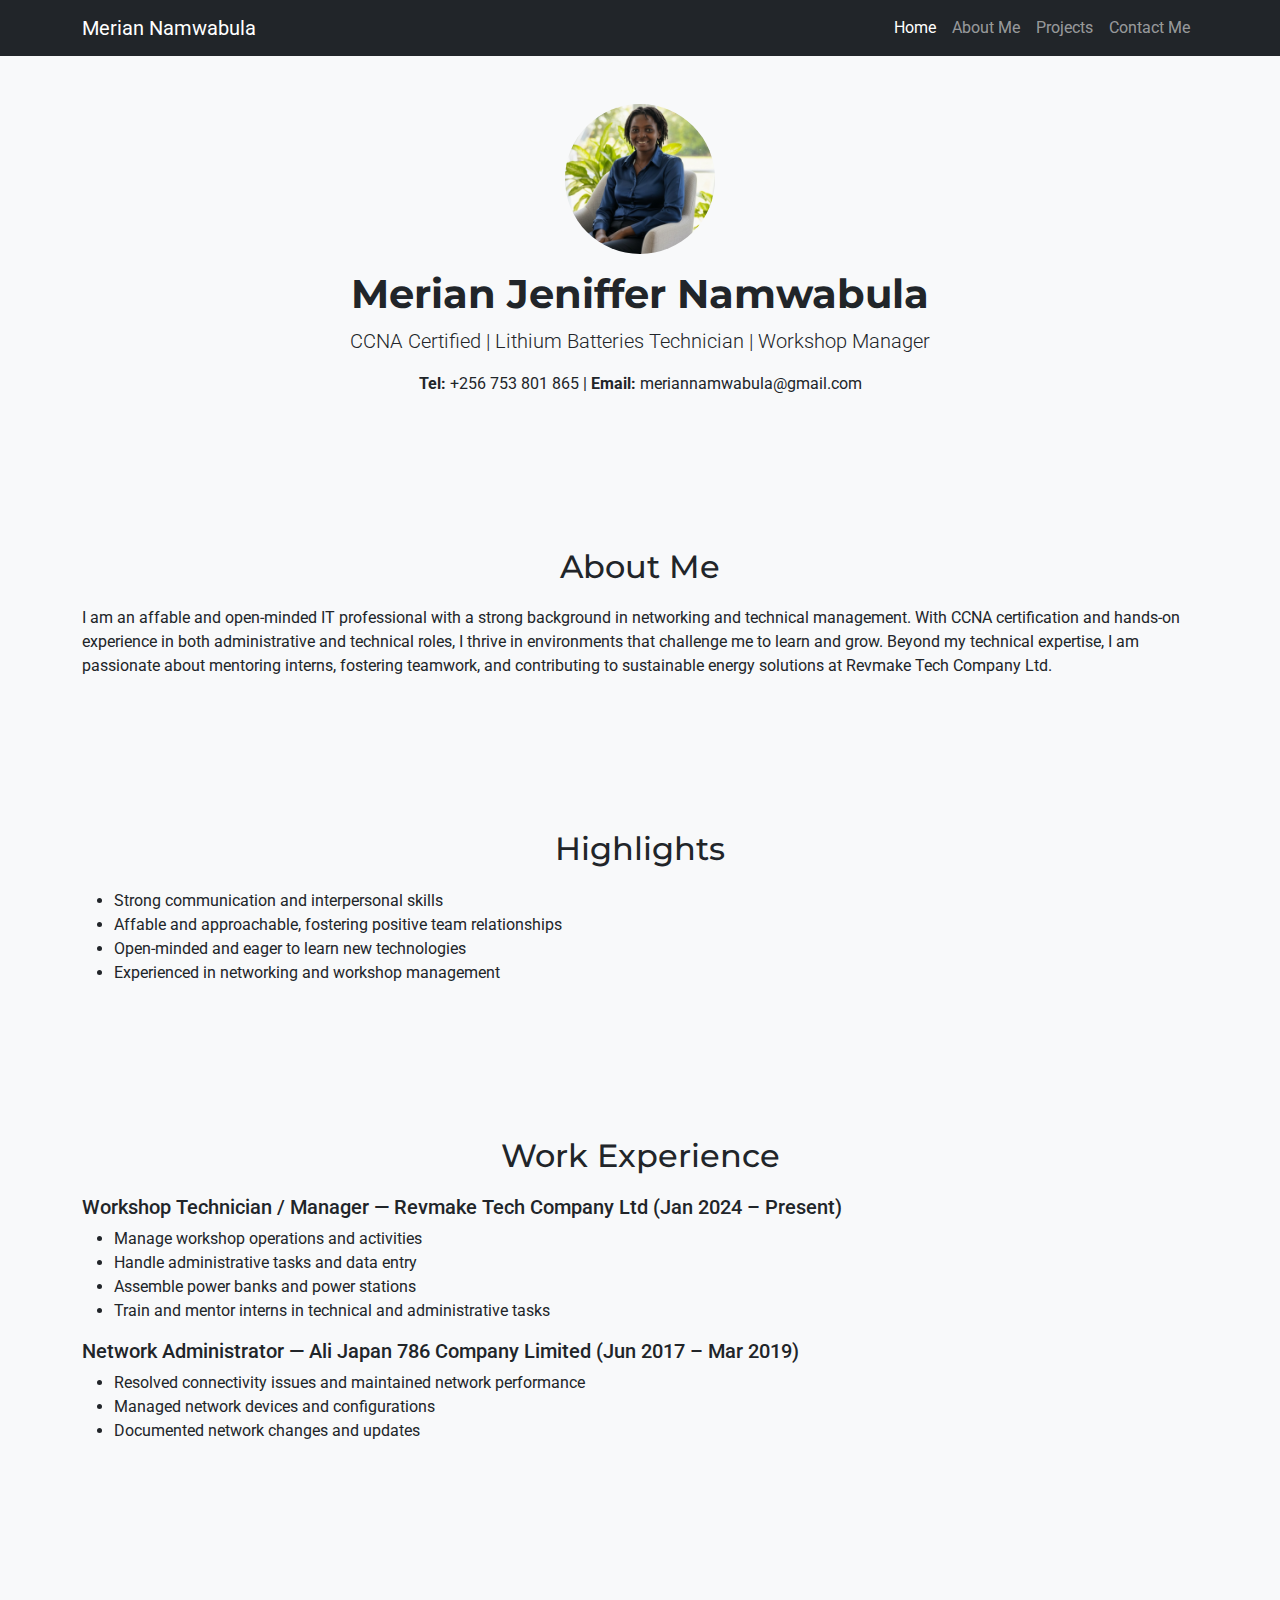
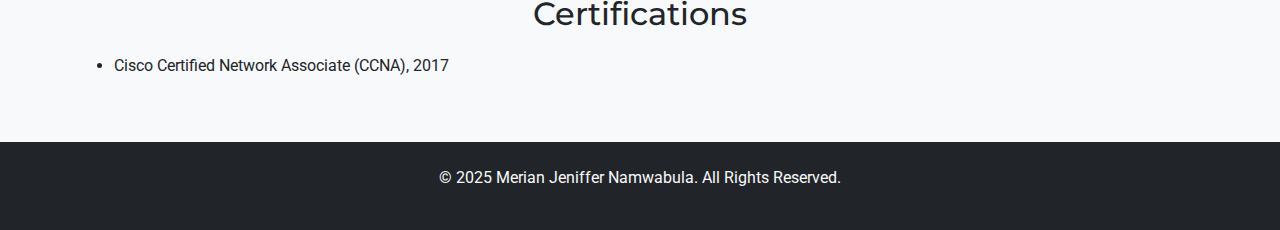
<file: Index.html>
<!DOCTYPE html>
<html lang="en">

<head>
  <meta charset="UTF-8">
  <meta name="viewport" content="width=device-width, initial-scale=1.0">
  <title>Merian Jeniffer Namwabula - Portfolio</title>
  <!-- Bootstrap CSS -->
  <link href="https://cdn.jsdelivr.net/npm/bootstrap@5.3.2/dist/css/bootstrap.min.css" rel="stylesheet">
  <!-- Google Fonts -->
  <link href="https://fonts.googleapis.com/css2?family=Montserrat:wght@700&family=Roboto:wght@300&display=swap"
    rel="stylesheet">
  <style>
    body {
      font-family: 'Roboto', sans-serif;
      margin: 0;
      padding: 0;
      background-color: #f8f9fa;
    }

    h1,
    h2,
    h3 {
      font-family: 'Montserrat', sans-serif;
    }

    .profile-pic {
      width: 150px;
      height: 150px;
      border-radius: 50%;
      object-fit: cover;
    }

    .section-title {
      margin-top: 40px;
      margin-bottom: 20px;
      text-align: center;
    }
  </style>

</head>

<body>

  <!-- Navbar -->
  <nav class="navbar navbar-expand-lg navbar-dark bg-dark">
    <div class="container">
      <a class="navbar-brand" href="#">Merian Namwabula</a>
      <button class="navbar-toggler" type="button" data-bs-toggle="collapse" data-bs-target="#navbarNav"
        aria-controls="navbarNav" aria-expanded="false" aria-label="Toggle navigation">
        <span class="navbar-toggler-icon"></span>
      </button>
      <div class="collapse navbar-collapse" id="navbarNav">
        <ul class="navbar-nav ms-auto">
          <li class="nav-item">
            <a class="nav-link active" aria-current="page" href="index.html">Home</a>
          </li>
          <li class="nav-item">
            <a class="nav-link" href="About Me.html">About Me</a>
          </li>
          <li class="nav-item">
            <a class="nav-link" href="Projects.html">Projects</a>
          </li>
          <li class="nav-item">
            <a class="nav-link" href="Contact Me.html">Contact Me</a>
          </li>
        </ul>
      </div>
    </div>
  </nav>

  <!-- Hero Section -->
  <section class="py-5 text-center bg-light">
    <div class="container">
      <img src="Images/Personal Portfolio1.jpg" alt="Profile Picture" class="profile-pic mb-3" width="250px"
        height="300px">
      <h1 class="fw-bold">Merian Jeniffer Namwabula</h1>
      <p class="lead"> CCNA Certified | Lithium Batteries Technician | Workshop Manager</p>
      <p><strong>Tel:</strong> +256 753 801 865 | <strong>Email:</strong> meriannamwabula@gmail.com</p>
    </div>
  </section>

  <!-- About Me -->
  <section class="py-5">
    <div class="container">
      <h2 class="section-title">About Me</h2>
      <p>
        I am an affable and open-minded IT professional with a strong background in networking and technical management.
        With CCNA certification and hands-on experience in both administrative and technical roles, I thrive in
        environments
        that challenge me to learn and grow. Beyond my technical expertise, I am passionate about mentoring interns,
        fostering teamwork, and contributing to sustainable energy solutions at Revmake Tech Company Ltd.
      </p>
    </div>
  </section>

  <!-- Highlights -->
  <section class="py-5 bg-light">
    <div class="container">
      <h2 class="section-title">Highlights</h2>
      <ul>
        <li>Strong communication and interpersonal skills</li>
        <li>Affable and approachable, fostering positive team relationships</li>
        <li>Open-minded and eager to learn new technologies</li>
        <li>Experienced in networking and workshop management</li>
      </ul>
    </div>
  </section>

  <!-- Work Experience -->
  <section class="py-5">
    <div class="container">
      <h2 class="section-title">Work Experience</h2>
      <div>
        <h5>Workshop Technician / Manager — Revmake Tech Company Ltd (Jan 2024 – Present)</h5>
        <ul>
          <li>Manage workshop operations and activities</li>
          <li>Handle administrative tasks and data entry</li>
          <li>Assemble power banks and power stations</li>
          <li>Train and mentor interns in technical and administrative tasks</li>
        </ul>
      </div>
      <div class="mt-3">
        <h5>Network Administrator — Ali Japan 786 Company Limited (Jun 2017 – Mar 2019)</h5>
        <ul>
          <li>Resolved connectivity issues and maintained network performance</li>
          <li>Managed network devices and configurations</li>
          <li>Documented network changes and updates</li>
        </ul>
      </div>
    </div>
  </section>

  <!-- Certifications -->
  <section class="py-5 bg-light">
    <div class="container">
      <h2 class="section-title">Certifications</h2>
      <ul>
        <li>Cisco Certified Network Associate (CCNA), 2017</li>
      </ul>
    </div>
  </section>



  <!-- Footer -->
  <footer class="py-4 bg-dark text-light text-center">
    <div class="container">
      <p>&copy; 2025 Merian Jeniffer Namwabula. All Rights Reserved.</p>
    </div>
  </footer>

  <!-- Bootstrap JS -->
  <script src="https://cdn.jsdelivr.net/npm/bootstrap@5.3.2/dist/js/bootstrap.bundle.min.js"></script>
</body>

</html>
</body>

</html>
</file>
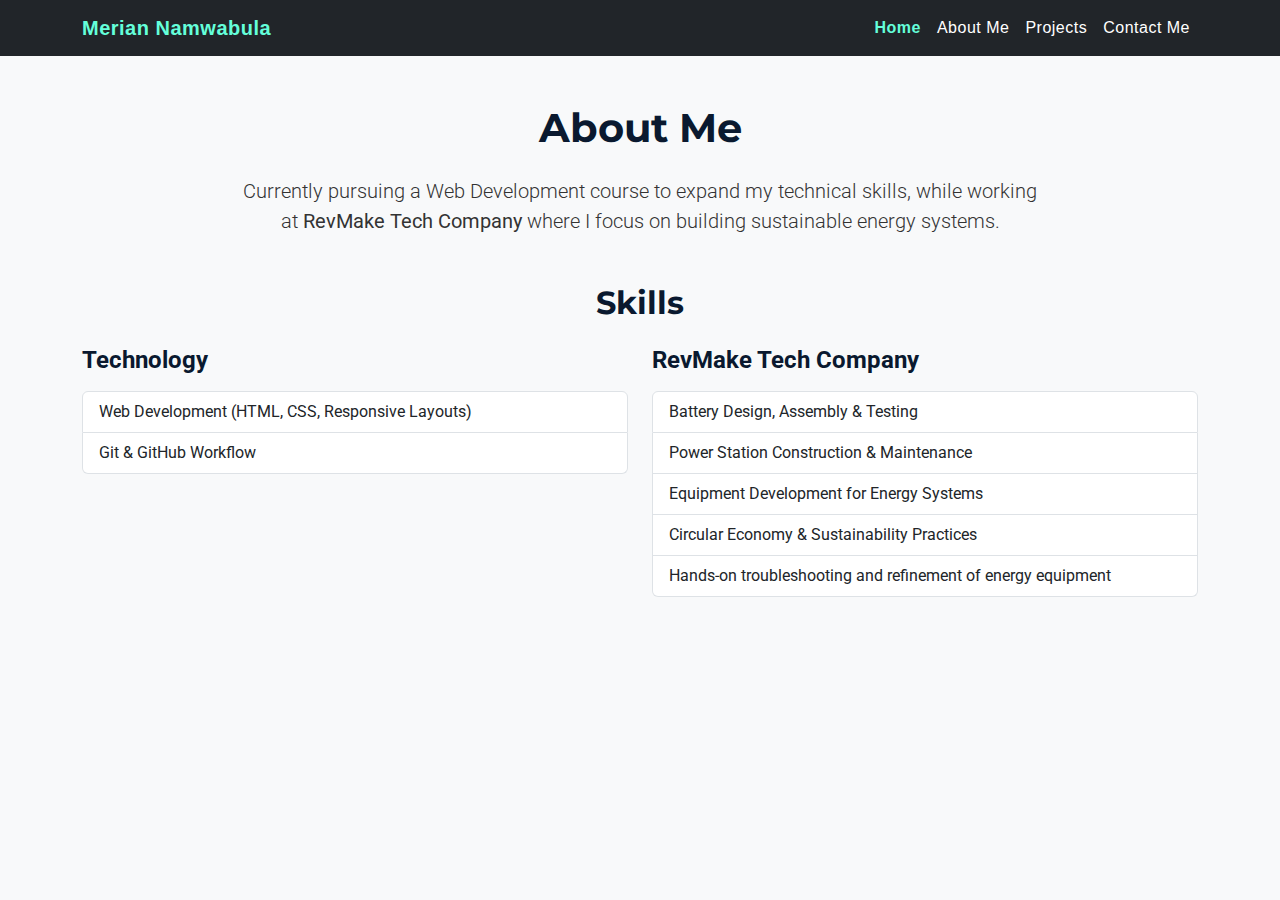
<file: About-Me.html>
<!DOCTYPE html>
<html lang="en">

<head>
  <meta charset="UTF-8">
  <meta name="viewport" content="width=device-width, initial-scale=1.0">
  <title>About Me</title>
  <link href="Style.Css" rel="stylesheet">
  <link href="https://cdn.jsdelivr.net/npm/bootstrap@5.3.2/dist/css/bootstrap.min.css" rel="stylesheet">
  <!-- Google Fonts -->
  <link href="https://fonts.googleapis.com/css2?family=Montserrat:wght@700&family=Roboto:wght@300&display=swap"
    rel="stylesheet">

  <style>
    body {
      font-family: 'Roboto', sans-serif;
      margin: 0;
      padding: 0;
      background-color: #f8f9fa;
    }

    h1,
    h2,
    h3 {
      font-family: 'Montserrat', sans-serif;
    }

    .section-title {
      margin-top: 40px;
      margin-bottom: 20px;
      text-align: center;
    }
  </style>
</head>

<body>

  <!-- Navbar -->
  <nav class="navbar navbar-expand-lg navbar-dark bg-dark">
    <div class="container">
      <a class="navbar-brand" href="#">Merian Namwabula</a>
      <button class="navbar-toggler" type="button" data-bs-toggle="collapse" data-bs-target="#navbarNav"
        aria-controls="navbarNav" aria-expanded="false" aria-label="Toggle navigation">
        <span class="navbar-toggler-icon"></span>
      </button>
      <div class="collapse navbar-collapse" id="navbarNav">
        <ul class="navbar-nav ms-auto">
          <li class="nav-item">
            <a class="nav-link active" aria-current="page" href="index.html">Home</a>
          </li>
          <li class="nav-item">
            <a class="nav-link" href="About Me.html">About Me</a>
          </li>
          <li class="nav-item">
            <a class="nav-link" href="Projects.html">Projects</a>
          </li>
          <li class="nav-item">
            <a class="nav-link" href="Contact Me.html">Contact Me</a>
          </li>
        </ul>
      </div>
    </div>
  </nav>

</body>

</html>

</section>

<!-- About Me Section -->
<section id="about" class="about-section py-5">
  <div class="container">
    <h1 class="text-center mb-4">About Me</h1>
    <p class="lead text-center">
      Currently pursuing a Web Development course to expand my technical skills, while working at
      <strong>RevMake Tech Company</strong> where I focus on building sustainable energy systems.
    </p>


    <h2 class="text-center mt-5">Skills</h2>
    <div class="row mt-4">

      <div class="col-md-6">
        <h4 class="mb-3">Technology</h4>
        <ul class="list-group">
          <li class="list-group-item"> Web Development (HTML, CSS, Responsive Layouts)</li>
          <li class="list-group-item"> Git & GitHub Workflow</li>
        </ul>
      </div>

      <!-- RevMake Work -->
      <div class="col-md-6">
        <h4 class="mb-3">RevMake Tech Company</h4>
        <ul class="list-group">
          <li class="list-group-item"> Battery Design, Assembly & Testing</li>
          <li class="list-group-item"> Power Station Construction & Maintenance</li>
          <li class="list-group-item"> Equipment Development for Energy Systems</li>
          <li class="list-group-item"> Circular Economy & Sustainability Practices</li>
          <li class="list-group-item"> Hands-on troubleshooting and refinement of energy equipment</li>
        </ul>
      </div>
    </div>
  </div>
</section>
</file>
<file: Style.Css>
.navbar {
  font-family: 'Poppins', sans-serif; 
  font-size: 1rem;
  letter-spacing: 0.5px;
}


.navbar-brand {
  font-weight: 700;
  color: #64ffda !important; 
}


.navbar-nav .nav-link {
  color: #ffffff !important;
  transition: color 0.3s ease;
  padding: 8px 15px;
  border-radius: 4px;
}


.navbar-nav .nav-link:hover {
  color: #64ffda !important;
  background-color: rgba(255, 255, 255, 0.1);
}


.navbar-nav .nav-link.active {
  color: #64ffda !important;
  font-weight: 600;
}


.navbar-toggler {
  border: none;
}
.navbar-toggler:focus {
  box-shadow: none;
}

/* About Section */
.about-section {
  background-color: #f8f9fa;
  border-radius: 8px;
  padding: 40px 20px;
}

.about-section h1, 
.about-section h2, 
.about-section h4 {
  color: #0a192f;
  font-weight: 700;
}

.about-section p {
  max-width: 800px;
  margin: 0 auto;
  color: #333;
}

.list-group-item {
  font-size: 1rem;
  border: none;
  background: transparent;
  padding: 10px 0;
}
</file>
